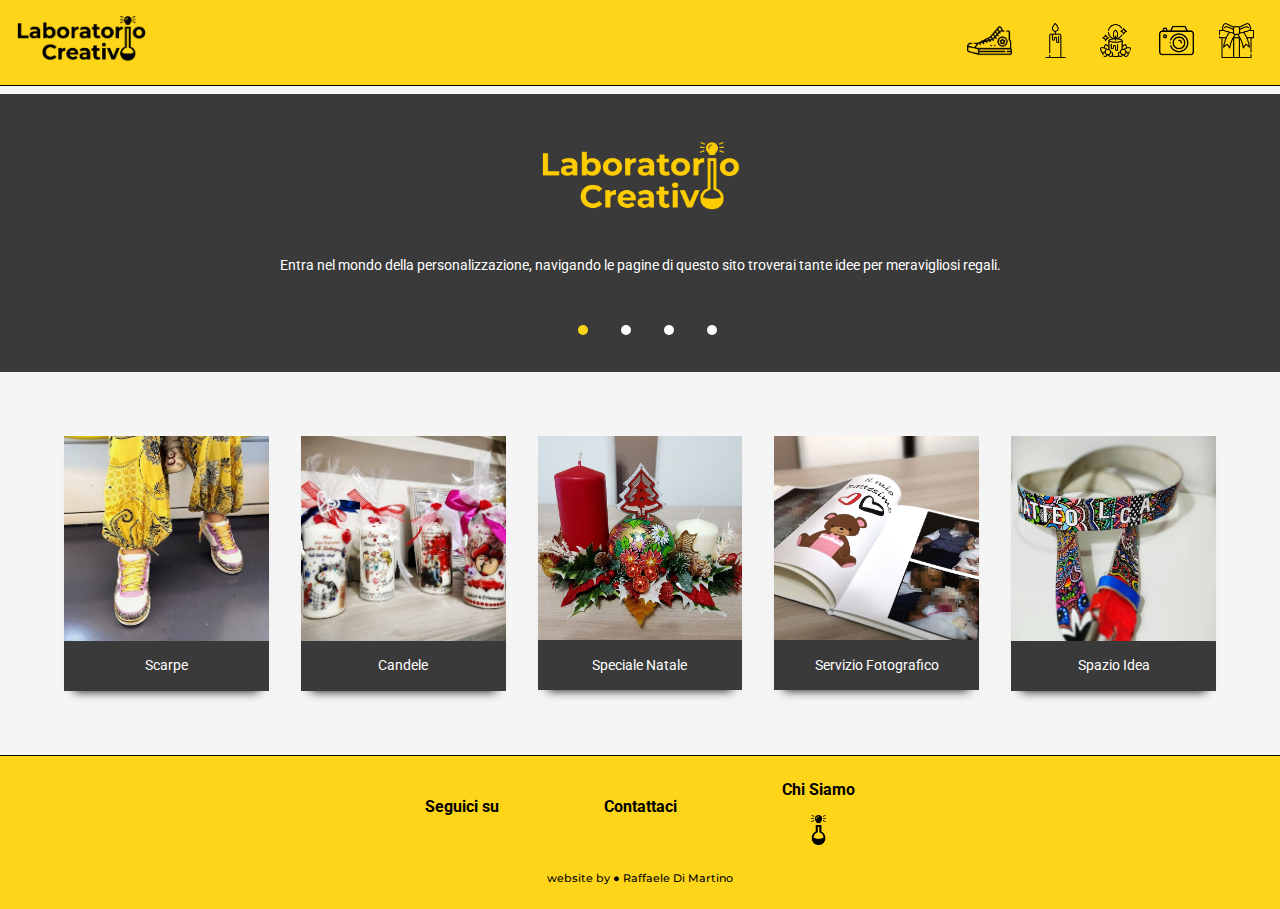
<file: home.html>
<!DOCTYPE html>
<html lang="en">

<head>
    <meta charset="UTF-8">
    <meta http-equiv="X-UA-Compatible" content="IE=edge">
    <meta name="viewport" content="width=device-width, initial-scale=1.0">
    <meta name="description" content="Laboratorio Creativo, scarpe personalizzate, candele personalizzate, natale, servizio Fotografico">
    <link rel="icon" href="img/favicon384x384.png">
    <link rel="stylesheet" href="styles/nav-foot.css">
    <link rel="stylesheet" href="styles/home.css">
    <link rel="stylesheet" href="styles/carousel.css">
    <link rel="preconnect" href="https://fonts.gstatic.com">
    <link href="https://fonts.googleapis.com/css2?family=Montserrat:wght@100;200;300;400;500;600;700;800&family=Roboto:wght@100;300;400;500;700;900&display=swap" rel="stylesheet">
    <link href="https://fonts.googleapis.com/css2?family=Open+Sans:wght@300;400;600;700;800&display=swap" rel="stylesheet">
    <link href="https://fonts.googleapis.com/css2?family=Josefin+Sans:wght@100;200;300;400;500&display=swap" rel="stylesheet">
    <link rel="stylesheet" href="https://use.fontawesome.com/releases/v5.8.1/css/all.css" integrity="sha384-50oBUHEmvpQ+1lW4y57PTFmhCaXp0ML5d60M1M7uH2+nqUivzIebhndOJK28anvf" crossorigin="anonymous">
    <title>Laboratorio Creativo</title>
</head>

<body>
    <nav class="navbar">
        <a href="home.html"><img class="logo" src="../img/logo black.png" alt="logo"></a>
        <ul class="list">
            <li>
                <a href="../html/scarpe.html"><img class="iconNav shoes" src="img/iconsNav/sneakers.png" alt="scarpe"></a>
            </li>
            <li>
                <a href="../html/candele.html"><img class="iconNav" src="img/iconsNav/candle.png" alt="candela"></a>
            </li>
            <li>
                <a href="../html/natale.html"><img class="iconNav" src="img/iconsNav/centro tavola.png" alt="Centro Tavola"></a>
            </li>
            <li>
                <a href="../html/photoBook.html"><img class="iconNav" src="img/iconsNav/camera (1).png" alt="Camera"></a>
            </li>
            <li>
                <a href="../html/spazioIdea.html"><img class="iconNav" src="img/iconsNav/giftbox.png" alt="Altro"></a>
            </li>
        </ul>
    </nav>
    <div class="aboutContainer">
        <img class="logoyellow" src="../img/logo yellow.png" alt="logo">
        <p class="about about0">Entra nel mondo della personalizzazione, navigando le pagine di questo sito troverai tante idee per meravigliosi regali.</p>
        <p class="about about1">Cammina con stile con meravigliose scarpe personalizzate, divertiti a giocare con svariati colori e infiniti temi che più ti rispecchiano.</p>
        <p class="about about2">In occasione di un evento importante stupisci con un regalo alternativo personalizzato, come le candele in cera decorate a mano.</p>
        <p class="about about3">A Natale decoriamo le vostre case con stupendi manufatti natalizi come centrotavola, portafoto e finti camini d'arredo.</p>
        <div class="carousel">
            <div class="circleButtons">
                <ul class="dotContainer">
                    <li class="dotControl dot0"></li>
                    <li class="dotControl dot1"></li>
                    <li class="dotControl dot2"></li>
                    <li class="dotControl dot3"></li>
                </ul>
            </div>
        </div>
    </div>
    <div class="gridContainer">
        <a class="anchorSection" href="../html/scarpe.html">
            <div class="sections">
                <section>
                    <img class="metro" src="img/sezione scarpe.jpg" alt="Scarpe">
                </section>
                <div class="desContainer">
                    <p class="des">Scarpe</p>
                </div>
            </div>
        </a>
        <a class="anchorSection" href="../html/candele.html">
            <div class="sections">
                <section><img src="img/sezione candele.jpg" alt="Candele"></section>
                <div class="desContainer">
                    <p class="des">Candele</p>
                </div>
            </div>
        </a>
        <a class="anchorSection" href="../html/natale.html">
            <div class="sections">
                <section><img src="img/sezione centrotavola.jpg" alt="Centro tavola"></section>
                <div class="desContainer">
                    <p class="des">Speciale Natale</p>
                </div>
            </div>
        </a>
        <a class="anchorSection" href="../html/photoBook.html">
            <div class="sections">
                <section><img src="img/sezione altro.jpg" alt="Foto Book"></section>
                <div class="desContainer">
                    <p class="des">Servizio Fotografico</p>
                </div>
            </div>
        </a>
        <a class="anchorSection" href="../html/spazioIdea.html">
            <div class="sections idea">
                <section><img src="img/altro.jpg" alt="Foto Book"></section>
                <div class="desContainer">
                    <p class="des">Spazio Idea</p>
                </div>
            </div>
        </a>
    </div>
    <footer>
        <div class="footerAbout">
            <div>
                <h2 class="contatti">Seguici su</h2>
                <div class="social">
                    <a href="https://www.facebook.com/Laboratorio-Creativo-Artistico-106594717366516/"><i class="fab fa-facebook footIco"></i></a>
                    <a href="https://instagram.com/laboratorio_creativo_art?igshid=1s8t9r77esaqu"><i class="fab fa-instagram footIco"></i></a>
                </div>
            </div>
            <div>
                <h2 class="contatti">Contattaci</h2>
                <div class="social">
                    <a href="https://api.whatsapp.com/send?phone=393311654417"><i class="fab fa-whatsapp footIco"></i></a>
                    <i class="far fa-envelope footIco"></i>
                </div>
            </div>
            <div class="chiSiamo">
                <h2 class="contatti cs">Chi Siamo</h2>
                <a href="../html/about.html"><img class="logoAbout footIco" src="img/logoAbout.png" alt="Logo"></a>
            </div>

        </div>
        <div>
            <p class="madeBy"> website by &#9679; Raffaele Di Martino</p>
        </div>
    </footer>
    <script src="../js/carousel.js"></script>
</body>

</html>
</file>
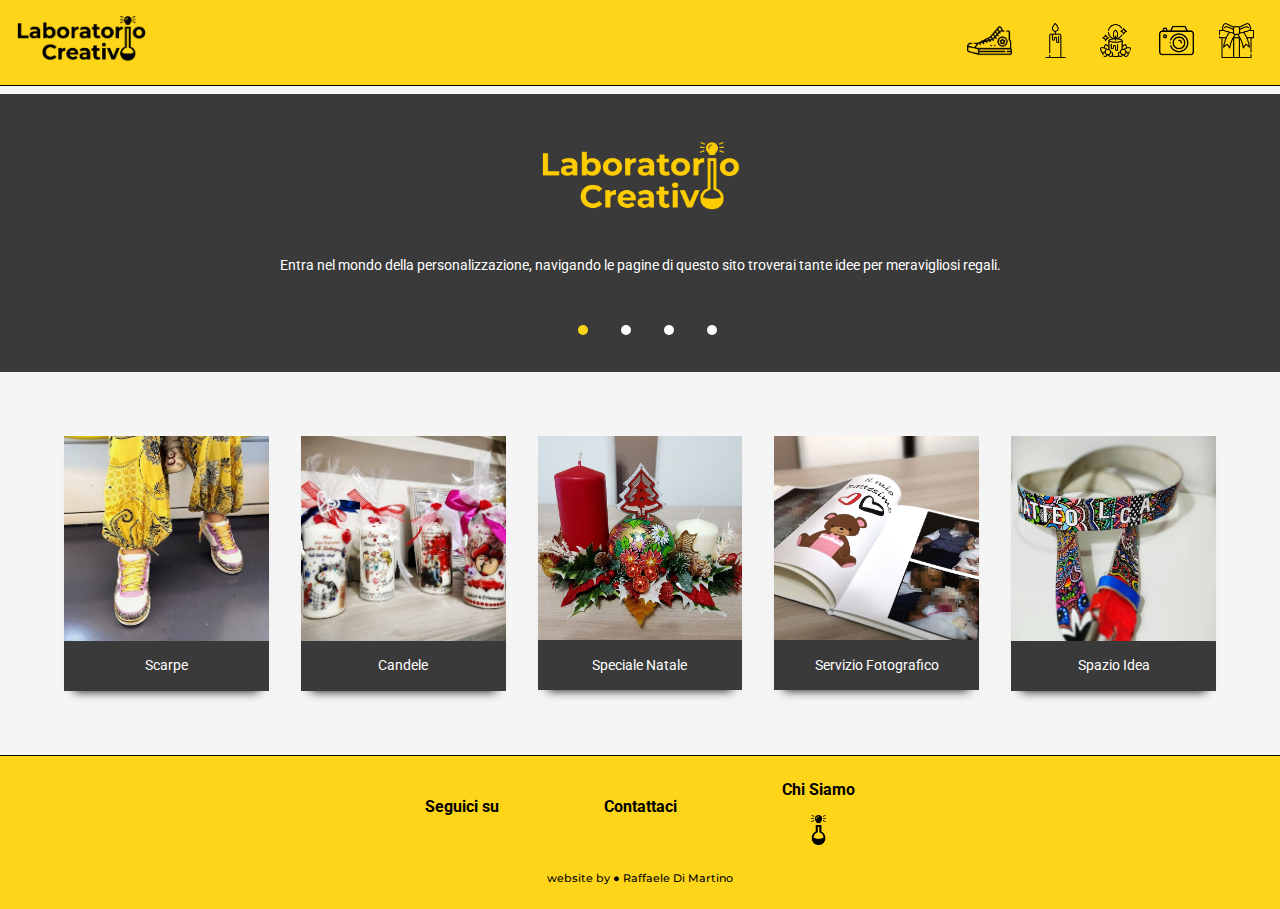
<file: home1.html>
<!DOCTYPE html>
<html lang="en">

<head>
    <meta charset="UTF-8">
    <meta http-equiv="X-UA-Compatible" content="IE=edge">
    <meta name="viewport" content="width=device-width, initial-scale=1.0">
    <meta name="description" content="Laboratorio Creativo, scarpe personalizzate, candele personalizzate, natale, servizio Fotografico">
    <link rel="icon" href="img/favicon384x384.png">
    <link rel="stylesheet" href="styles/nav-foot.css">
    <link rel="stylesheet" href="styles/home.css">
    <link rel="stylesheet" href="styles/carousel.css">
    <link rel="preconnect" href="https://fonts.gstatic.com">
    <link href="https://fonts.googleapis.com/css2?family=Montserrat:wght@100;200;300;400;500;600;700;800&family=Roboto:wght@100;300;400;500;700;900&display=swap" rel="stylesheet">
    <link href="https://fonts.googleapis.com/css2?family=Open+Sans:wght@300;400;600;700;800&display=swap" rel="stylesheet">
    <link href="https://fonts.googleapis.com/css2?family=Josefin+Sans:wght@100;200;300;400;500&display=swap" rel="stylesheet">
    <link rel="stylesheet" href="https://use.fontawesome.com/releases/v5.8.1/css/all.css" integrity="sha384-50oBUHEmvpQ+1lW4y57PTFmhCaXp0ML5d60M1M7uH2+nqUivzIebhndOJK28anvf" crossorigin="anonymous">
    <title>Laboratorio Creativo</title>
</head>

<body>
    <nav class="navbar">
        <a href="home.html"><img class="logo" src="../img/logo black.png" alt="logo"></a>
        <ul class="list">
            <li>
                <a href="../html/scarpe.html"><img class="iconNav shoes" src="img/iconsNav/sneakers.png" alt="scarpe"></a>
            </li>
            <li>
                <a href="../html/candele.html"><img class="iconNav" src="img/iconsNav/candle.png" alt="candela"></a>
            </li>
            <li>
                <a href="../html/natale.html"><img class="iconNav" src="img/iconsNav/centro tavola.png" alt="Centro Tavola"></a>
            </li>
            <li>
                <a href="../html/photoBook.html"><img class="iconNav" src="img/iconsNav/camera (1).png" alt="Camera"></a>
            </li>
            <li>
                <a href="../html/spazioIdea.html"><img class="iconNav" src="img/iconsNav/giftbox.png" alt="Altro"></a>
            </li>
        </ul>
    </nav>
    <div class="aboutContainer">
        <img class="logoyellow" src="../img/logo yellow.png" alt="logo">
        <p class="about about0">Entra nel mondo della personalizzazione, navigando le pagine di questo sito troverai tante idee per meravigliosi regali.</p>
        <p class="about about1">Cammina con stile con meravigliose scarpe personalizzate, divertiti a giocare con svariati colori e infiniti temi che più ti rispecchiano.</p>
        <p class="about about2">In occasione di un evento importante stupisci con un regalo alternativo personalizzato, come le candele in cera decorate a mano.</p>
        <p class="about about3">A Natale decoriamo le vostre case con stupendi manufatti natalizi come centrotavola, portafoto e finti camini d'arredo.</p>
        <div class="carousel">
            <div class="circleButtons">
                <ul class="dotContainer">
                    <li class="dotControl dot0"></li>
                    <li class="dotControl dot1"></li>
                    <li class="dotControl dot2"></li>
                    <li class="dotControl dot3"></li>
                </ul>
            </div>
        </div>
    </div>
    <div class="gridContainer">
        <a class="anchorSection" href="../html/scarpe.html">
            <div class="sections">
                <section>
                    <img class="metro" src="img/sezione scarpe.jpg" alt="Scarpe">
                </section>
                <div class="desContainer">
                    <p class="des">Scarpe</p>
                </div>
            </div>
        </a>
        <a class="anchorSection" href="../html/candele.html">
            <div class="sections">
                <section><img src="img/sezione candele.jpg" alt="Candele"></section>
                <div class="desContainer">
                    <p class="des">Candele</p>
                </div>
            </div>
        </a>
        <a class="anchorSection" href="../html/natale.html">
            <div class="sections">
                <section><img src="img/sezione centrotavola.jpg" alt="Centro tavola"></section>
                <div class="desContainer">
                    <p class="des">Speciale Natale</p>
                </div>
            </div>
        </a>
        <a class="anchorSection" href="../html/photoBook.html">
            <div class="sections">
                <section><img src="img/sezione altro.jpg" alt="Foto Book"></section>
                <div class="desContainer">
                    <p class="des">Servizio Fotografico</p>
                </div>
            </div>
        </a>
        <a class="anchorSection" href="../html/spazioIdea.html">
            <div class="sections idea">
                <section><img src="img/altro.jpg" alt="Foto Book"></section>
                <div class="desContainer">
                    <p class="des">Spazio Idea</p>
                </div>
            </div>
        </a>
    </div>
    <footer>
        <div class="footerAbout">
            <div>
                <h2 class="contatti">Seguici su</h2>
                <div class="social">
                    <a href="https://www.facebook.com/Laboratorio-Creativo-Artistico-106594717366516/"><i class="fab fa-facebook footIco"></i></a>
                    <a href="https://instagram.com/laboratorio_creativo_art?igshid=1s8t9r77esaqu"><i class="fab fa-instagram footIco"></i></a>
                </div>
            </div>
            <div>
                <h2 class="contatti">Contattaci</h2>
                <div class="social">
                    <a href="https://api.whatsapp.com/send?phone=393311654417"><i class="fab fa-whatsapp footIco"></i></a>
                    <i class="far fa-envelope footIco"></i>
                </div>
            </div>
            <div class="chiSiamo">
                <h2 class="contatti cs">Chi Siamo</h2>
                <a href="../html/about.html"><img class="logoAbout footIco" src="img/logoAbout.png" alt="Logo"></a>
            </div>

        </div>
        <div>
            <p class="madeBy"> website by &#9679; Raffaele Di Martino</p>
        </div>
    </footer>
    <script src="../js/carousel.js"></script>
</body>

</html>
</file>
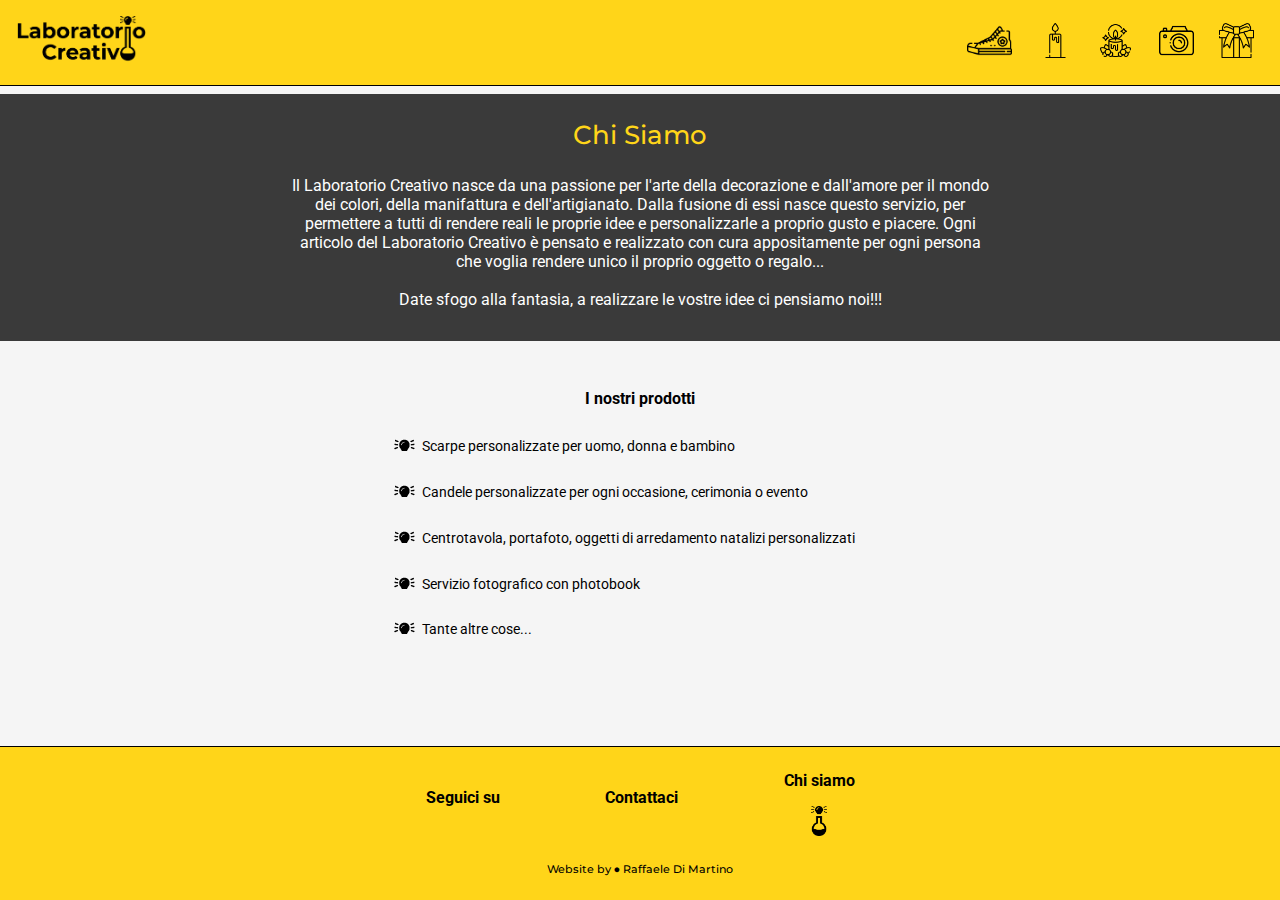
<file: html/about.html>
<!DOCTYPE html>
<html lang="en">

<head>
    <meta charset="UTF-8">
    <meta http-equiv="X-UA-Compatible" content="IE=edge">
    <meta name="viewport" content="width=device-width, initial-scale=1.0">
    <meta name="description" content="Laboratorio Creativo, scarpe personalizzate, candele personalizzate, natale, servizio Fotografico">
    <link rel="stylesheet" href="../styles/nav-foot.css">
    <link rel="stylesheet" href="../styles/about.css">
    <meta name="description" content="Laboratorio Creativo, scarpe personalizzate, candele personalizzate, natale, servizio Fotografico">
    <link rel="preconnect" href="https://fonts.gstatic.com">
    <link href="https://fonts.googleapis.com/css2?family=Montserrat:wght@100;200;300;400;500;600;700;800&family=Roboto:wght@100;300;400;500;700;900&display=swap" rel="stylesheet">
    <link href="https://fonts.googleapis.com/css2?family=Open+Sans:wght@300;400;600;700;800&display=swap" rel="stylesheet">
    <link rel="icon" href="../img/favicon384x384.png">
    <link rel="stylesheet" href="https://use.fontawesome.com/releases/v5.8.1/css/all.css" integrity="sha384-50oBUHEmvpQ+1lW4y57PTFmhCaXp0ML5d60M1M7uH2+nqUivzIebhndOJK28anvf" crossorigin="anonymous">
    <title>Chi Siamo</title>
</head>

<body>
    <nav class="navbar">
        <a href="../home.html"><img class="logo" src="../img/logo black.png" alt="logo"></a>
        <ul class="list">
            <li>
                <a href="../html/scarpe.html"><img class="iconNav shoes" src="../img/iconsNav/sneakers.png" alt="scarpe"></a>
            </li>
            <li>
                <a href="../html/candele.html"><img class="iconNav" src="../img/iconsNav/candle.png" alt="candela"></a>
            </li>
            <li>
                <a href="../html/natale.html"><img class="iconNav" src="../img/iconsNav/centro tavola.png" alt="Centro Tavola"></a>
            </li>
            <li>
                <a href="../html/photoBook.html"><img class="iconNav" src="../img/iconsNav/camera (1).png" alt="Camera"></a>
            </li>
            <li>
                <a href="../html/spazioIdea.html"><img class="iconNav" src="../img/iconsNav/giftbox.png" alt="Altro"></a>
            </li>
        </ul>
    </nav>
    <div class="aboutContainer">
        <div class="divAbout">
            <h1>Chi Siamo</h1>
            <p class="about">Il Laboratorio Creativo nasce da una passione per l'arte della decorazione e dall'amore per il mondo dei colori, della manifattura e dell'artigianato. Dalla fusione di essi nasce questo servizio, per permettere a tutti di rendere reali le
                proprie idee e personalizzarle a proprio gusto e piacere. Ogni articolo del Laboratorio Creativo è pensato e realizzato con cura appositamente per ogni persona che voglia rendere unico il proprio oggetto o regalo... <br> <br> Date sfogo
                alla fantasia, a realizzare le vostre idee ci pensiamo noi!!!</p>
        </div>
        <div class="section2">
            <p class="prodotti">I nostri prodotti</p>
            <ul class="list2">
                <li> Scarpe personalizzate per uomo, donna e bambino</li>
                <li> Candele personalizzate per ogni occasione, cerimonia o evento</li>
                <li> Centrotavola, portafoto, oggetti di arredamento natalizi personalizzati</li>
                <li> Servizio fotografico con photobook</li>
                <li> Tante altre cose...</li>
            </ul>
        </div>
    </div>
    </class>
    <footer>
        <div class="footerAbout">
            <div>
                <h2 class="contatti">Seguici su</h2>
                <div class="social">
                    <a href="https://www.facebook.com/Laboratorio-Creativo-Artistico-106594717366516/"><i class="fab fa-facebook footIco"></i></a>
                    <a href="https://instagram.com/laboratorio_creativo_art?igshid=1s8t9r77esaqu"><i class="fab fa-instagram footIco"></i></a>
                </div>
            </div>
            <div>
                <h2 class="contatti">Contattaci</h2>
                <div class="social">
                    <a href="https://api.whatsapp.com/send?phone=393311654417"><i class="fab fa-whatsapp footIco"></i></a>
                    <i class="far fa-envelope footIco"></i>
                </div>
            </div>
            <div class="chiSiamo">
                <h2 class="contatti cs">Chi siamo</h2>
                <a href="../html/about.html"><img class="logoAbout footIco" src="../img/logoAbout.png" alt="Logo"></a>
            </div>
        </div>
        <div>
            <p class="madeBy"> Website by &#9679; Raffaele Di Martino</p>
        </div>
    </footer>
</body>

</html>
</file>
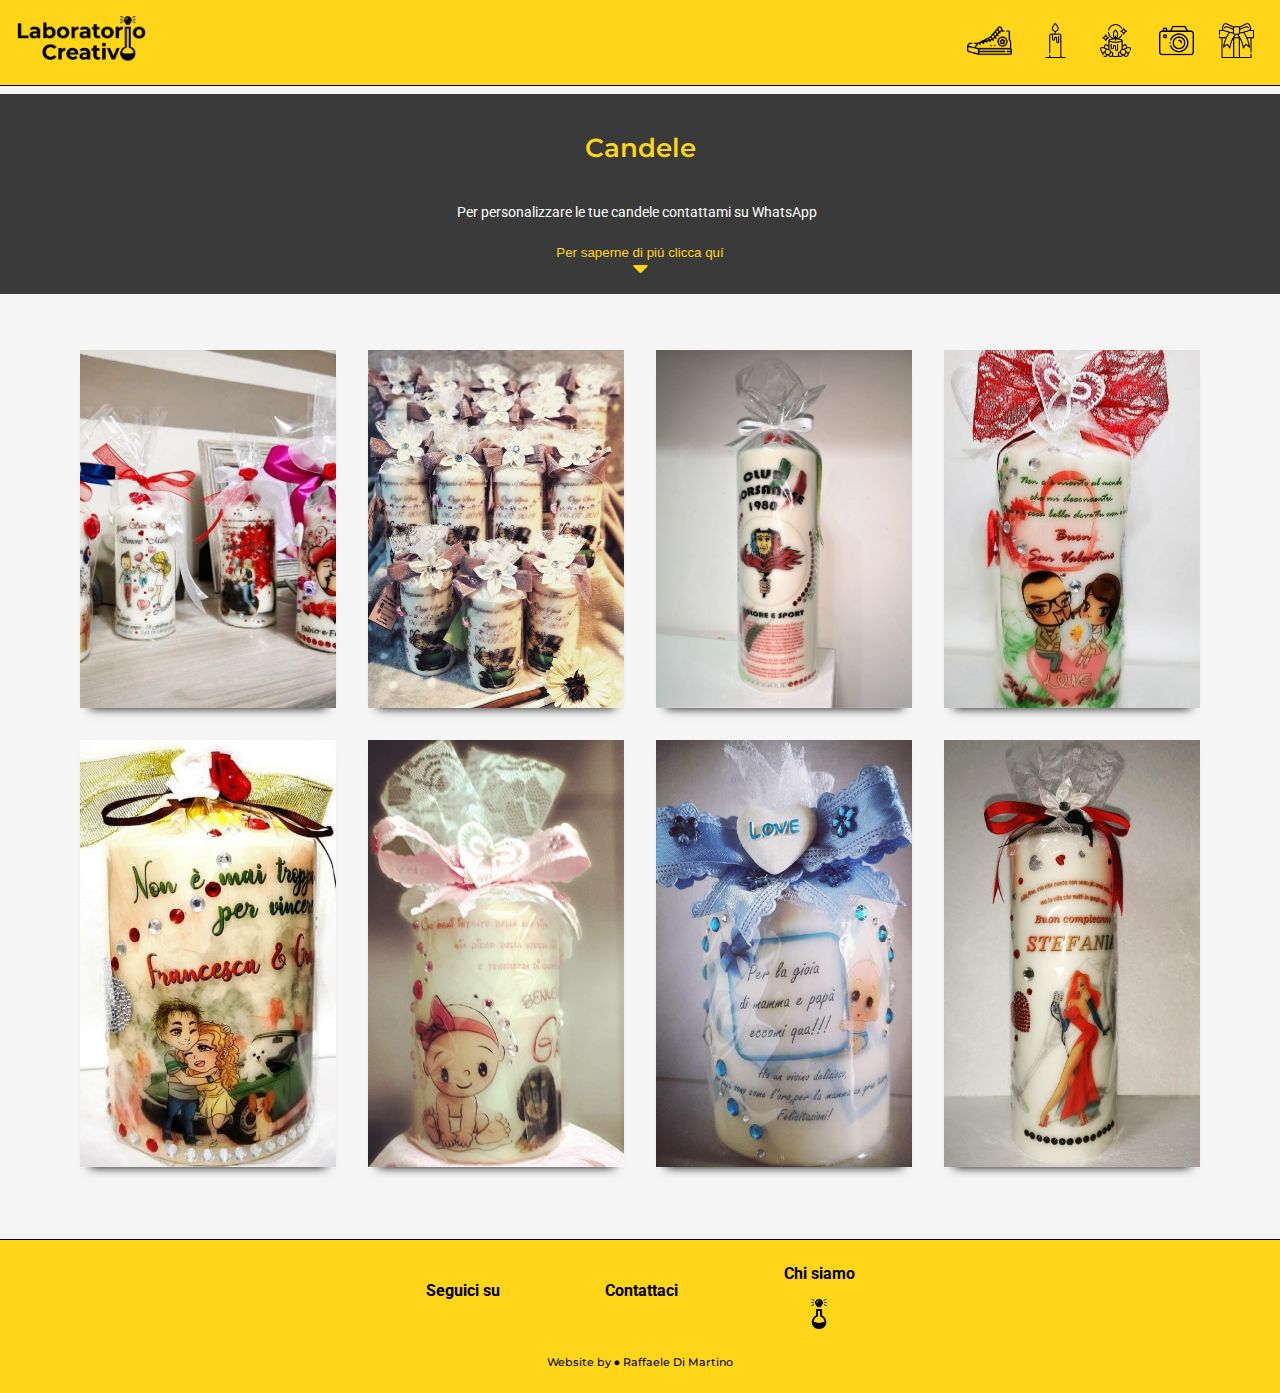
<file: html/candele.html>
<!DOCTYPE html>
<html lang="en">

<head>
    <meta charset="UTF-8">
    <meta http-equiv="X-UA-Compatible" content="IE=edge">
    <meta name="viewport" content="width=device-width, initial-scale=1.0">
    <meta name="description" content="Laboratorio Creativo, scarpe personalizzate, candele personalizzate, natale, servizio Fotografico">
    <link rel="icon" href="../img/favicon384x384.png">
    <link rel="stylesheet" href="../styles/nav-foot.css">
    <link rel="stylesheet" href="../styles/pagesLayout.css">
    <link rel="stylesheet" href="../styles/candele.css">
    <link rel="preconnect" href="https://fonts.gstatic.com">
    <link href="https://fonts.googleapis.com/css2?family=Montserrat:wght@100;200;300;400;500;600;700;800&family=Roboto:wght@100;300;400;500;700;900&display=swap" rel="stylesheet">
    <link href="https://fonts.googleapis.com/css2?family=Open+Sans:wght@300;400;600;700;800&display=swap" rel="stylesheet">
    <link rel="stylesheet" href="https://use.fontawesome.com/releases/v5.8.1/css/all.css" integrity="sha384-50oBUHEmvpQ+1lW4y57PTFmhCaXp0ML5d60M1M7uH2+nqUivzIebhndOJK28anvf" crossorigin="anonymous">
    <title>Candele</title>
</head>

<body>
    <nav class="navbar">
        <a href="../index.html"><img class="logo" src="../img/logo black.png" alt="logo"></a>
        <ul class="list">
            <li>
                <a href="../html/scarpe.html"><img class="iconNav shoes" src="../img/iconsNav/sneakers.png" alt="scarpe"></a>
            </li>
            <li>
                <a href="../html/candele.html"><img class="iconNav" src="../img/iconsNav/candle.png" alt="candela"></a>
            </li>
            <li>
                <a href="../html/natale.html"><img class="iconNav" src="../img/iconsNav/centro tavola.png" alt="Centro Tavola"></a>
            </li>
            <li>
                <a href="../html/photoBook.html"><img class="iconNav" src="../img/iconsNav/camera (1).png" alt="Camera"></a>
            </li>
            <li>
                <a href="../html/spazioIdea.html"><img class="iconNav" src="../img/iconsNav/giftbox.png" alt="Altro"></a>
            </li>
        </ul>
    </nav>
    <div class="WrapContainer">
        <h1 class="title">Candele</h1>
        <p class="firstLine">Per personalizzare le tue candele contattami su WhatsApp <a href="https://api.whatsapp.com/send?phone=393311654417" aria-label="whatsapp"><i class="fab fa-whatsapp topIco"></i></a></p>
        <div class="contentWrapper" id="wrapper">
            <p class="secondLine"><br><br> Le candele personalizzate vengono pensate come oggetti d’arredo o come alternativa alle classiche bomboniere per cerimonie.<br><br> Si prestano molto bene come oggetto originale da regalare in occasioni o eventi particolari come:
                nuova nascita, San Valentino, Compleanni, Cerimonie religiose (battesimo, matrimonio, comunione), in quanto sono completamente personalizzabili nel disegno, nei colori e nei decori di strass, nastrini in raso o in pizzo. <br><br> Per fornire
                il massimo della personalizzazione, il Laboratorio Creativo propone gratuitamente anche la progettazione e lo sviluppo in grafica digitale di disegni particolari (ad esempio realizzare il disegno con le sembianze delle persone che riceveranno
                la candela decorata). <br><br> Inoltre è possibile realizzare la candela anche con stampa fotografica. <br><br> Le candele sono disponibili in 4 formati: <br><br> - Piccolo (altezza 8cm, diametro 5.5cm) <br> - Medio (altezza 10cm, diametro
                6.6cm) <br> - Grande (altezza 15cm, diametro 6.6cm / altezza 20cm, diametro 7.6cm)
                <br> - Maxi (altezza 29cm, diametro 8.5cm)
            </p>
        </div>
        <div class="buttonWrap">
            <button id="expand"><p id="espandi">Per saperne di piú clicca quí</p><img id="arrow" src="../img/sort-down-solid-yellow.svg" alt="arrow"></button>
        </div>
    </div>
    <div class="buttonWrapper">
        <div class="buttonContainer">
            <button class="grid-toggle listButton"><img id="imgList" class="listIcon" src="../img/list-solid.svg"><img id="imgGrid" class=" listIcon" src="../img/th-solid.svg"></button>
        </div>
    </div>
    <div class="gridGallery">
        <img class="images" src="../img/Candele/IMG_20210321_152821.jpg" loading="lazy" onClick="window.open(this.src)" alt="candela">
        <img class="images" src="../img/Candele/IMG_20210321_153053.jpg" loading="lazy" onClick="window.open(this.src)" alt="candela">
        <img class="images" src="../img/Candele/IMG_20190319_221110.jpg" loading="lazy" onClick="window.open(this.src)" alt="candela">
        <img class="images" src="../img/Candele/IMG_20210321_152903.jpg" loading="lazy" onClick="window.open(this.src)" alt="candela">
        <img class="images" src="../img/Candele/IMG_20210321_152931.jpg" loading="lazy" onClick="window.open(this.src)" alt="candela">
        <img class="images" src="../img/Candele/IMG_20210321_153007.jpg" loading="lazy" onClick="window.open(this.src)" alt="candela">
        <img class="images" src="../img/Candele/IMG_20210321_153022.jpg" loading="lazy" onClick="window.open(this.src)" alt="candela">
        <img class="images" src="../img/Candele/IMG_20210321_153105.jpg" loading="lazy" onClick="window.open(this.src)" alt="candela">
    </div>
    <footer>
        <div class="footerAbout">
            <div>
                <h2 class="contatti">Seguici su</h2>
                <div class="social">
                    <a href="https://www.facebook.com/Laboratorio-Creativo-Artistico-106594717366516/" aria-label="facebook"><i class="fab fa-facebook footIco"></i></a>
                    <a href="https://instagram.com/laboratorio_creativo_art?igshid=1s8t9r77esaqu" aria-label="instagram"><i class="fab fa-instagram footIco"></i></a>
                </div>
            </div>
            <div>
                <h2 class="contatti">Contattaci</h2>
                <div class="social">
                    <a href="https://api.whatsapp.com/send?phone=393311654417" aria-label="whatsapp"><i class="fab fa-whatsapp footIco"></i></a>
                    <a href="mailto: laboratoriocreativo.custom@gmail.com" aria-label="email"><i class="far fa-envelope footIco"></i></a>
                </div>
            </div>
            <div class="chiSiamo">
                <h2 class="contatti cs">Chi siamo</h2>
                <a href="../html/about.html"><img class="logoAbout footIco" src="../img/logoAbout.png" alt="Logo"></a>
            </div>
        </div>
        <div>
            <p class="madeBy"> Website by &#9679; Raffaele Di Martino</p>
        </div>
    </footer>
    <script src="../js/script.js"></script>
</body>

</html>
</file>
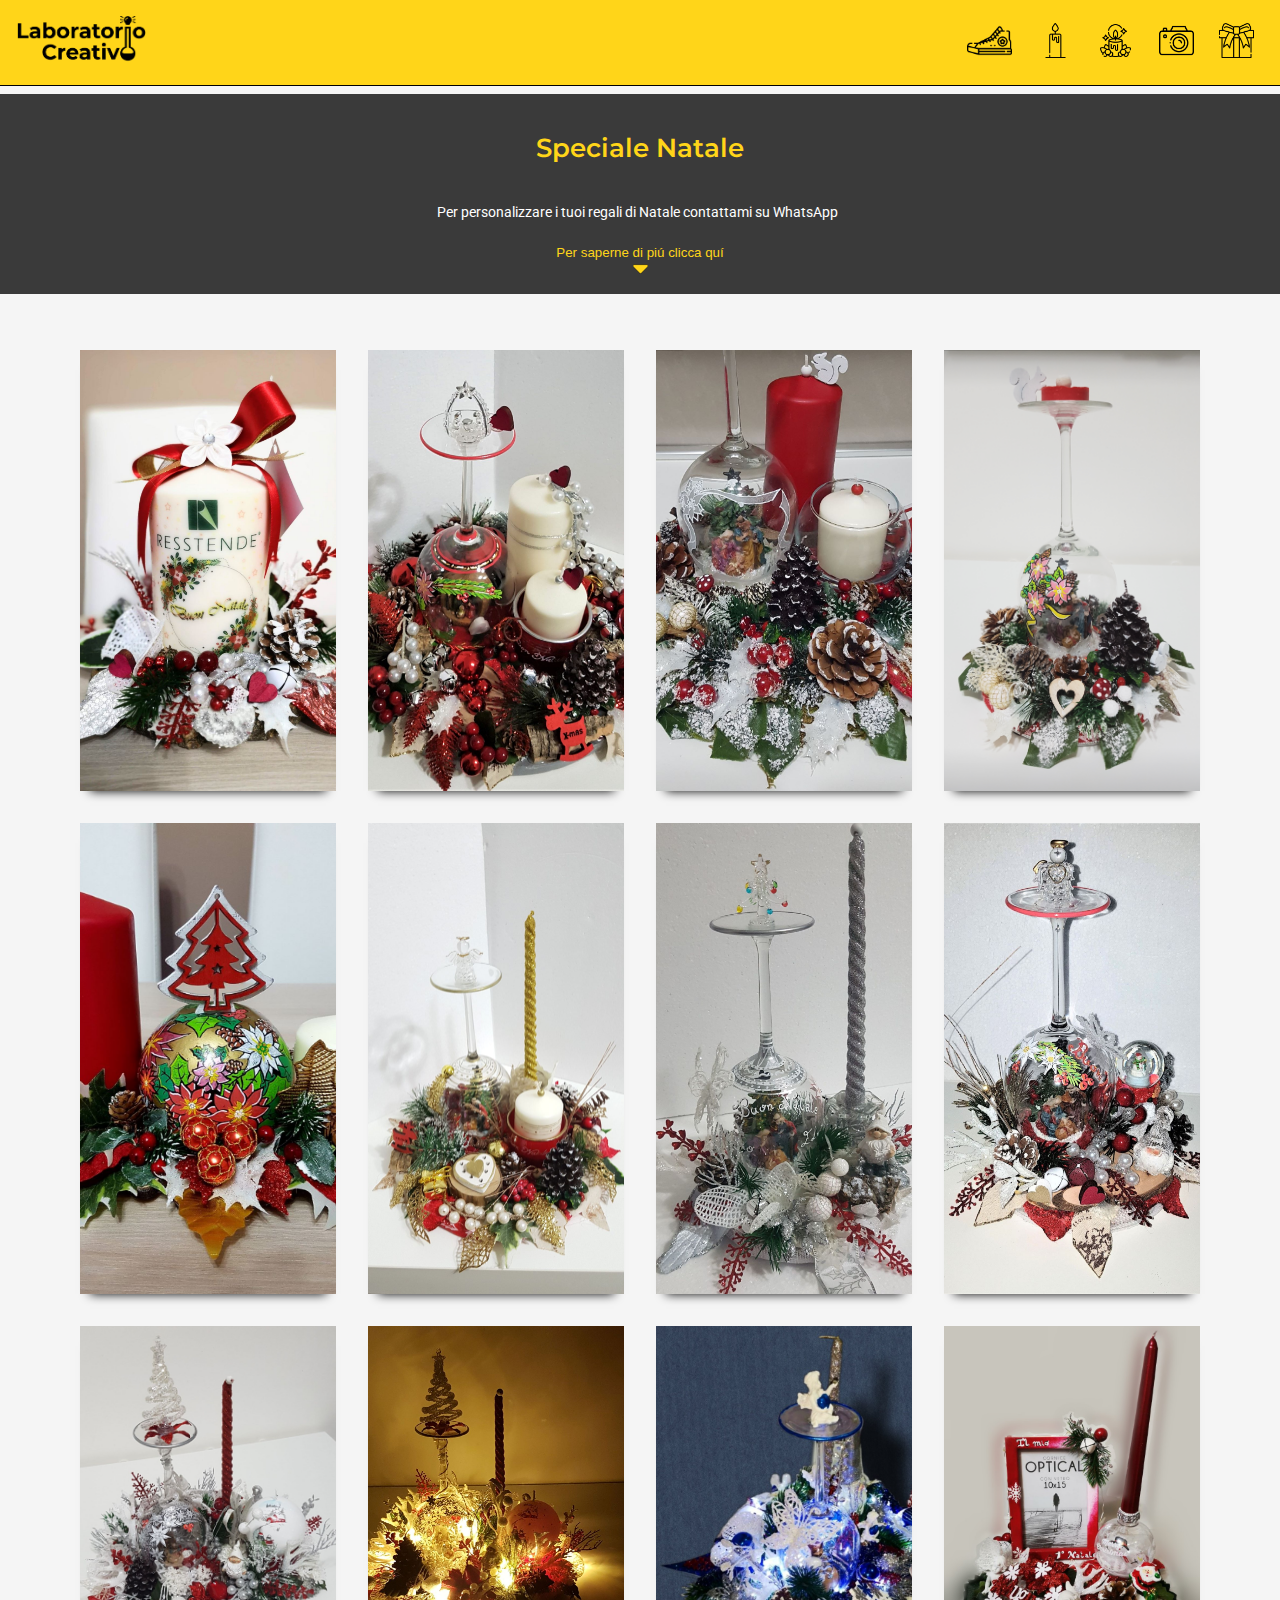
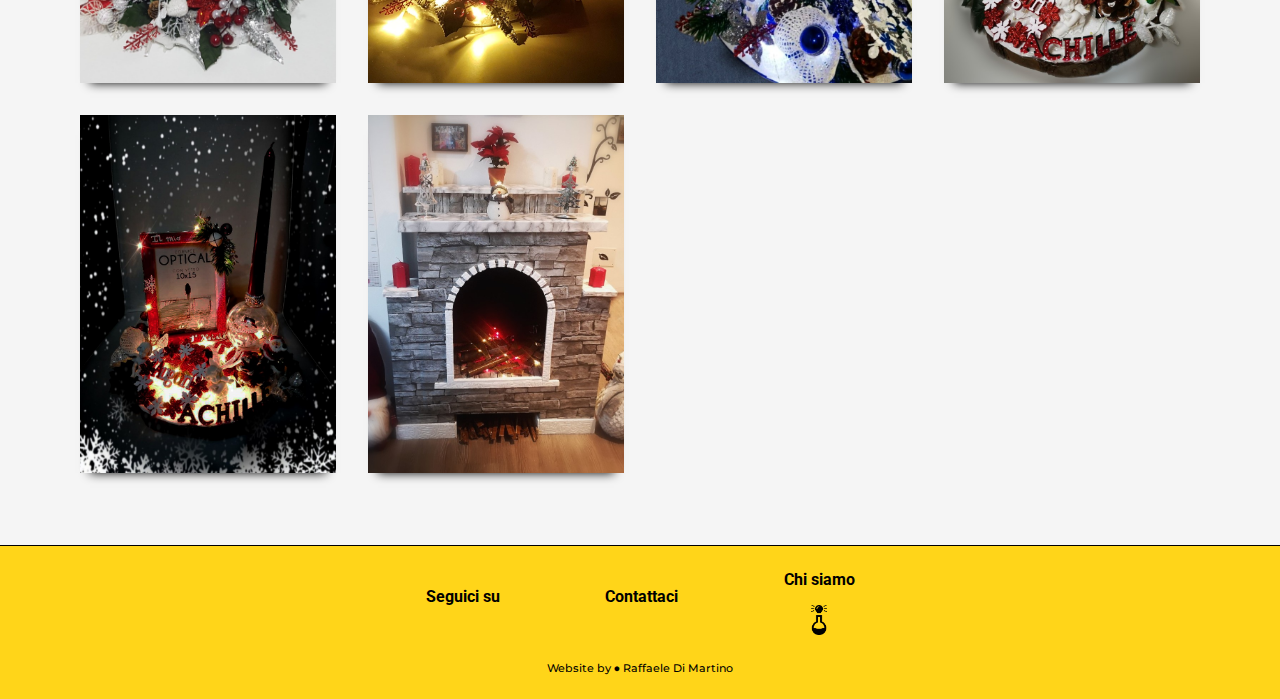
<file: html/natale.html>
<!DOCTYPE html>
<html lang="en">

<head>
    <meta charset="UTF-8">
    <meta http-equiv="X-UA-Compatible" content="IE=edge">
    <meta name="viewport" content="width=device-width, initial-scale=1.0">
    <meta name="description" content="Laboratorio Creativo, scarpe personalizzate, candele personalizzate, natale, servizio Fotografico">
    <link rel="icon" href="../img/favicon384x384.png">
    <link rel="stylesheet" href="../styles/nav-foot.css">
    <link rel="stylesheet" href="../styles/pagesLayout.css">
    <link rel="stylesheet" href="../styles/natale.css">
    <link rel="preconnect" href="https://fonts.gstatic.com">
    <link href="https://fonts.googleapis.com/css2?family=Montserrat:wght@100;200;300;400;500;600;700;800&family=Roboto:wght@100;300;400;500;700;900&display=swap" rel="stylesheet">
    <link href="https://fonts.googleapis.com/css2?family=Open+Sans:wght@300;400;600;700;800&display=swap" rel="stylesheet">
    <link rel="stylesheet" href="https://use.fontawesome.com/releases/v5.8.1/css/all.css" integrity="sha384-50oBUHEmvpQ+1lW4y57PTFmhCaXp0ML5d60M1M7uH2+nqUivzIebhndOJK28anvf" crossorigin="anonymous">
    <title>Speciale Natale</title>
</head>

<body>
    <nav class="navbar">
        <a href="../index.html"><img class="logo" src="../img/logo black.png" alt="logo"></a>
        <ul class="list">
            <li>
                <a href="../html/scarpe.html"><img class="iconNav shoes" src="../img/iconsNav/sneakers.png" alt="scarpe"></a>
            </li>
            <li>
                <a href="../html/candele.html"><img class="iconNav" src="../img/iconsNav/candle.png" alt="candela"></a>
            </li>
            <li>
                <a href="../html/natale.html"><img class="iconNav" src="../img/iconsNav/centro tavola.png" alt="Centro Tavola"></a>
            </li>
            <li>
                <a href="../html/photoBook.html"><img class="iconNav" src="../img/iconsNav/camera (1).png" alt="Camera"></a>
            </li>
            <li>
                <a href="../html/spazioIdea.html"><img class="iconNav" src="../img/iconsNav/giftbox.png" alt="Altro"></a>
            </li>
        </ul>
    </nav>
    <div class="WrapContainer">
        <h1>Speciale Natale</h1>
        <p class="firstLine">Per personalizzare i tuoi regali di Natale contattami su WhatsApp <a href="https://api.whatsapp.com/send?phone=393311654417" aria-label="whatsapp"><i class="fab fa-whatsapp topIco"></i></a></p>
        <div class="contentWrapper" id="wrapper">
            <p class="secondLine">
                <br><br> Nel periodo più magico dell’anno, quello del Santo Natale, il Laboratorio Creativo ha pensato bene di creare dei bellissimi centrotavola per addobbare le vostre tavole e rendere l’atmosfera natalizia ancora più magica (ottimi
                anche come idea regalo).
                <br><br> Come tutti i prodotti del Laboratorio Creativo, anche i centrotavola sono personalizzabili. <br> E’ possibile scegliere tra formato grande e piccolo e tra una vasta gamma di colori in tema natalizio, è possibile inoltre aggiungere
                un mini impianto di luci a intermittenza alimentato a batterie. <br> Oltre ai centrotavola, si può scegliere anche un portafoto in stile natalizio e oggetti d’arredo (ad esempio, finto camino).
            </p>
        </div>
        <div class="buttonWrap">
            <button id="expand"><p id="espandi">Per saperne di piú clicca quí</p><img id="arrow" src="../img/sort-down-solid-yellow.svg" alt="arrow"></button>
        </div>
    </div>
    <div class="buttonWrapper">
        <div class="buttonContainer">
             <button class="grid-toggle listButton"><img id="imgList" class="listIcon" src="../img/list-solid.svg" alt="list icon"><img id="imgGrid" class=" listIcon" src="../img/th-solid.svg" alt="grid icon"></button>
        </div>
    </div>
    <div class="gridGallery">
        <img class="images" src="../img/Natale/resstende.jpg" loading="lazy" onClick="window.open(this.src)" alt="centroTavola">
        <img class="images" src="../img/Natale/20171029_192004.jpg" loading="lazy" onClick="window.open(this.src)" alt="centroTavola">
        <img class="images" src="../img/Natale/20161210_173311.jpg" loading="lazy" onClick="window.open(this.src)" alt="centroTavola">
        <img class="images" src="../img/Natale/Screenshot_20170923-094037.png" loading="lazy" onClick="window.open(this.src)" alt="centroTavola">
        <img class="images" src="../img/Natale/20161217_215010.jpg" loading="lazy" onClick="window.open(this.src)" alt="centroTavola">
        <img class="images" src="../img/Natale/20171029_192504.jpg" loading="lazy" onClick="window.open(this.src)" alt="centroTavola">
        <img class="images" src="../img/Natale/20171101_172650.jpg" loading="lazy" onClick="window.open(this.src)" alt="centroTavola">
        <img class="images" src="../img/Natale/20171101_221049.jpg" loading="lazy" onClick="window.open(this.src)" alt="centroTavola">
        <img class="images" src="../img/Natale/20171112_172516.jpg" loading="lazy" onClick="window.open(this.src)" alt="centroTavola">
        <img class="images" src="../img/Natale/20171112_172608.jpg" loading="lazy" onClick="window.open(this.src)" alt="centroTavola">
        <img class="images" src="../img/Natale/PicsArt_03-21-04.02.50.jpg" loading="lazy" onClick="window.open(this.src)" alt="centroTavola">
        <img class="images" src="../img/Natale/porta foto.jpg" loading="lazy" onClick="window.open(this.src)" alt="portafoto">
        <img class="images" src="../img/Natale/porta foto2.jpg" loading="lazy" onClick="window.open(this.src)" alt="portafoto">
        <img class="images" src="../img/Natale/camino.jpg" loading="lazy" onClick="window.open(this.src)" alt="altro">
    </div>
    <footer>
        <div class="footerAbout">
            <div>
                <h2 class="contatti">Seguici su</h2>
                <div class="social">
                    <a href="https://www.facebook.com/Laboratorio-Creativo-Artistico-106594717366516/" aria-label="facebook"><i class="fab fa-facebook footIco"></i></a>
                    <a href="https://instagram.com/laboratorio_creativo_art?igshid=1s8t9r77esaqu" aria-label="instagram"><i class="fab fa-instagram footIco"></i></a>
                </div>
            </div>
            <div>
                <h2 class="contatti">Contattaci</h2>
                <div class="social">
                    <a href="https://api.whatsapp.com/send?phone=393311654417" aria-label="whatsapp"><i class="fab fa-whatsapp footIco"></i></a>
                    <a href="mailto: laboratoriocreativo.custom@gmail.com" aria-label="email"><i class="far fa-envelope footIco"></i></a>
                </div>
            </div>
            <div class="chiSiamo">
                <h2 class="contatti cs">Chi siamo</h2>
                <a href="../html/about.html"><img class="logoAbout footIco" src="../img/logoAbout.png" alt="Logo"></a>
            </div>
        </div>
        <div>
            <p class="madeBy"> Website by &#9679; Raffaele Di Martino</p>
        </div>
    </footer>
    <script src="../js/script.js"></script>
</body>

</html>
</file>
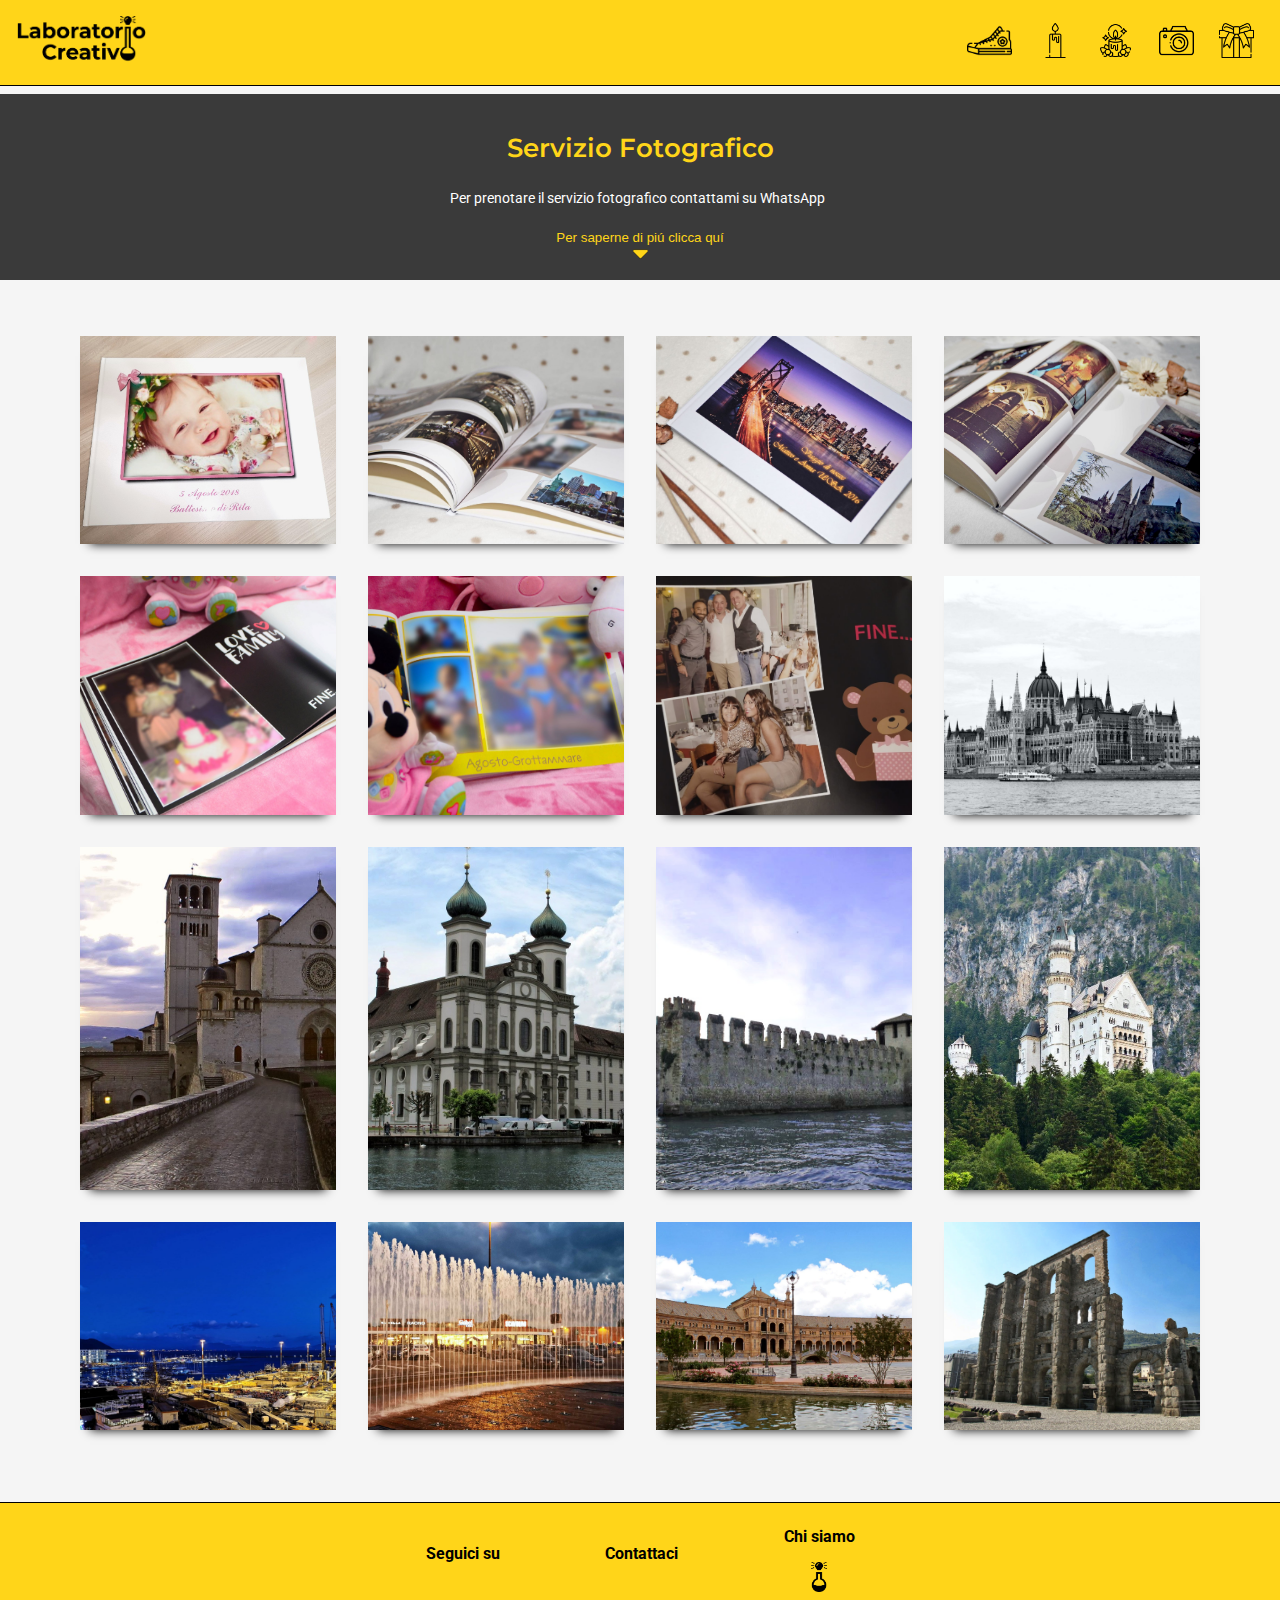
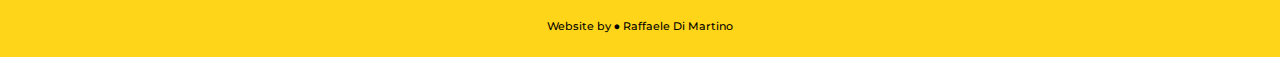
<file: html/photoBook.html>
<!DOCTYPE html>
<html lang="en">

<head>
    <meta charset="UTF-8">
    <meta http-equiv="X-UA-Compatible" content="IE=edge">
    <meta name="viewport" content="width=device-width, initial-scale=1.0">
    <meta name="description" content="Laboratorio Creativo, scarpe personalizzate, candele personalizzate, natale, servizio Fotografico">
    <link rel="icon" href="../img/favicon384x384.png">
    <link rel="stylesheet" href="../styles/nav-foot.css">
    <link rel="stylesheet" href="../styles/pagesLayout.css">
    <link rel="stylesheet" href="../styles/photobook.css">
    <link rel="preconnect" href="https://fonts.gstatic.com">
    <link href="https://fonts.googleapis.com/css2?family=Montserrat:wght@100;200;300;400;500;600;700;800&family=Roboto:wght@100;300;400;500;700;900&display=swap" rel="stylesheet">
    <link href="https://fonts.googleapis.com/css2?family=Open+Sans:wght@300;400;600;700;800&display=swap" rel="stylesheet">
    <link rel="stylesheet" href="https://use.fontawesome.com/releases/v5.8.1/css/all.css" integrity="sha384-50oBUHEmvpQ+1lW4y57PTFmhCaXp0ML5d60M1M7uH2+nqUivzIebhndOJK28anvf" crossorigin="anonymous">
    <title>Servizio Fotografico</title>
</head>

<body>
    <nav class="navbar">
        <a href="../index.html"><img class="logo" src="../img/logo black.png" alt="logo"></a>
        <ul class="list">
            <li>
                <a href="../html/scarpe.html"><img class="iconNav shoes" src="../img/iconsNav/sneakers.png" alt="scarpe"></a>
            </li>
            <li>
                <a href="../html/candele.html"><img class="iconNav" src="../img/iconsNav/candle.png" alt="candela"></a>
            </li>
            <li>
                <a href="../html/natale.html"><img class="iconNav" src="../img/iconsNav/centro tavola.png" alt="Centro Tavola"></a>
            </li>
            <li>
                <a href="../html/photoBook.html"><img class="iconNav" src="../img/iconsNav/camera (1).png" alt="Camera"></a>
            </li>
            <li>
                <a href="../html/spazioIdea.html"><img class="iconNav" src="../img/iconsNav/giftbox.png" alt="Altro"></a>
            </li>
        </ul>
    </nav>
    <div class="WrapContainer">
        <h1>Servizio Fotografico</h1>
        <p class="firstLine">Per prenotare il servizio fotografico contattami su WhatsApp <a href="https://api.whatsapp.com/send?phone=393311654417"><i class="fab fa-whatsapp topIco"></i></a></p>
        <div class="contentWrapper" id="wrapper">
            <p class="secondLine"><br><br> Un interessante servizio che offre il Laboratorio Creativo è il servizio fotografico con fotolibro. Per immortalare i vostri eventi come compleanni e cerimonie religiose (battesimi, comunioni).
                <br><br> Il servizio fotografico si svolge in tre fasi:<br><br> 1° Step – Presenza sul luogo per scatti fotografici senza limiti da inizio a fine cerimonia <br><br> 2° Step – Fotoritocco delle foto scelte e a seguire fotomontaggio e grafica
                fotolibro <br><br> 3° Step – Realizzazione del fotolibro in termini di stampa I tempi di attesa per il servizio fotografico possono variare dai 20 ai 30 giorni lavorativi.
            </p>
        </div>
        <div class="buttonWrap">
            <button id="expand"><p id="espandi">Per saperne di piú clicca quí</p><img id="arrow" src="../img/sort-down-solid-yellow.svg" alt="arrow"></button>
        </div>
    </div>
    <div class="buttonWrapper">
        <div class="buttonContainer">
            <button class="grid-toggle listButton"><img id="imgList" class="listIcon" src="../img/list-solid.svg"><img id="imgGrid" class=" listIcon" src="../img/th-solid.svg"></button>
        </div>
    </div>
    <div class="gridGallery">
        <img class="images" src="../img/FotoBook/preview (1).jpg" loading="lazy" onClick="window.open(this.src)" alt="fotobook">
        <img class="images" src="../img/FotoBook/1.jpg" loading="lazy" onClick="window.open(this.src)" alt="fotobook">
        <img class="images" src="../img/FotoBook/3.jpg" loading="lazy" onClick="window.open(this.src)" alt="fotobook">
        <img class="images" src="../img/FotoBook/4.jpg" loading="lazy" onClick="window.open(this.src)" alt="fotobook">
        <img class="images" src="../img/FotoBook/9.jpg" loading="lazy" onClick="window.open(this.src)" alt="fotobook">
        <img class="images" src="../img/FotoBook/14.jpg" loading="lazy" onClick="window.open(this.src)" alt="fotobook">
        <img class="images" src="../img/FotoBook/1617032447766.jpg" loading="lazy" onClick="window.open(this.src)" alt="fotobook">
        <img class="images" src="../img/FotoBook/PicsArt_03-23-08.25.34.jpg" loading="lazy" onClick="window.open(this.src)" alt="fotobook">
        <img class="images" src="../img/FotoBook/PicsArt_03-23-08.53.54.jpg" loading="lazy" onClick="window.open(this.src)" alt="fotobook">
        <img class="images" src="../img/FotoBook/PicsArt_03-23-08.58.28.jpg" loading="lazy" onClick="window.open(this.src)" alt="fotobook">
        <img class="images" src="../img/FotoBook/PicsArt_03-23-09.02.49.jpg" loading="lazy" onClick="window.open(this.src)" alt="fotobook">
        <img class="images" src="../img/FotoBook/PicsArt_03-23-09.05.23.jpg" loading="lazy" onClick="window.open(this.src)" alt="fotobook">
        <img class="images" src="../img/FotoBook/PicsArt_03-23-09.11.56.jpg" loading="lazy" onClick="window.open(this.src)" alt="fotobook">
        <img class="images" src="../img/FotoBook/PicsArt_03-23-09.16.54.jpg" loading="lazy" onClick="window.open(this.src)" alt="fotobook">
        <img class="images" src="../img/FotoBook/PicsArt_03-23-09.27.16.jpg" loading="lazy" onClick="window.open(this.src)" alt="fotobook">
        <img class="images" src="../img/FotoBook/PicsArt_03-23-09.29.39.jpg" loading="lazy" onClick="window.open(this.src)" alt="fotobook">
    </div>
    <footer>
        <div class="footerAbout">
            <div>
                <h2 class="contatti">Seguici su</h2>
                <div class="social">
                    <a href="https://www.facebook.com/Laboratorio-Creativo-Artistico-106594717366516/"><i class="fab fa-facebook footIco"></i></a>
                    <a href="https://instagram.com/laboratorio_creativo_art?igshid=1s8t9r77esaqu"><i class="fab fa-instagram footIco"></i></a>
                </div>
            </div>
            <div>
                <h2 class="contatti">Contattaci</h2>
                <div class="social">
                    <a href="https://api.whatsapp.com/send?phone=393311654417"><i class="fab fa-whatsapp footIco"></i></a>
                    <a href="mailto: laboratoriocreativo.custom@gmail.com"><i class="far fa-envelope footIco"></i></a>
                </div>
            </div>
            <div class="chiSiamo">
                <h2 class="contatti cs">Chi siamo</h2>
                <a href="../html/about.html"><img class="logoAbout footIco" src="../img/logoAbout.png" alt="Logo"></a>
            </div>
        </div>
        <div>
            <p class="madeBy"> Website by &#9679; Raffaele Di Martino</p>
        </div>
    </footer>
    <script src="../js/script.js"></script>
</body>

</html>
</file>
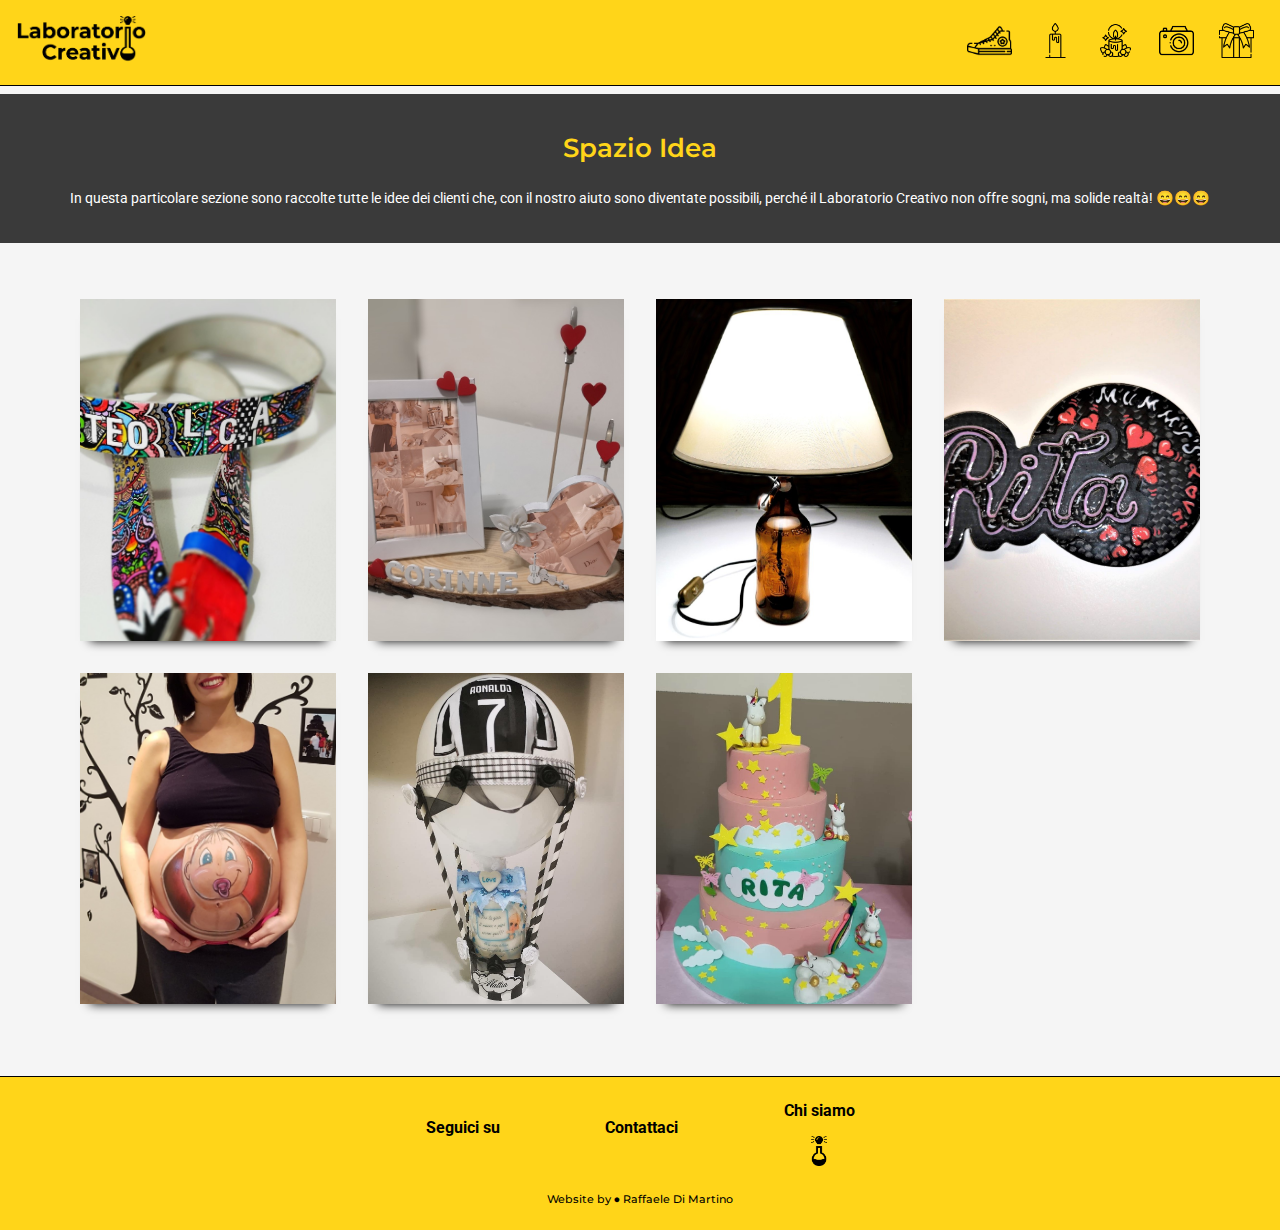
<file: html/spazioIdea.html>
<!DOCTYPE html>
<html lang="en">

<head>
    <meta charset="UTF-8">
    <meta http-equiv="X-UA-Compatible" content="IE=edge">
    <meta name="viewport" content="width=device-width, initial-scale=1.0">
    <meta name="description" content="Laboratorio Creativo, scarpe personalizzate, candele personalizzate, natale, servizio Fotografico">
    <link rel="icon" href="../img/favicon384x384.png">
    <link rel="stylesheet" href="../styles/nav-foot.css">
    <link rel="stylesheet" href="../styles/pagesLayout.css">
    <link rel="stylesheet" href="../styles/spazioIdea.css">
    <link rel="preconnect" href="https://fonts.gstatic.com">
    <link href="https://fonts.googleapis.com/css2?family=Montserrat:wght@100;200;300;400;500;600;700;800&family=Roboto:wght@100;300;400;500;700;900&display=swap" rel="stylesheet">
    <link href="https://fonts.googleapis.com/css2?family=Open+Sans:wght@300;400;600;700;800&display=swap" rel="stylesheet">
    <link rel="stylesheet" href="https://use.fontawesome.com/releases/v5.8.1/css/all.css" integrity="sha384-50oBUHEmvpQ+1lW4y57PTFmhCaXp0ML5d60M1M7uH2+nqUivzIebhndOJK28anvf" crossorigin="anonymous">
    <title>Spazio Idea</title>
</head>

<body>
    <nav class="navbar">
        <a href="../index.html"><img class="logo" src="../img/logo black.png" alt="logo"></a>
        <ul class="list">
            <li>
                <a href="../html/scarpe.html"><img class="iconNav shoes" src="../img/iconsNav/sneakers.png" alt="scarpe"></a>
            </li>
            <li>
                <a href="../html/candele.html"><img class="iconNav" src="../img/iconsNav/candle.png" alt="candela"></a>
            </li>
            <li>
                <a href="../html/natale.html"><img class="iconNav" src="../img/iconsNav/centro tavola.png" alt="Centro Tavola"></a>
            </li>
            <li>
                <a href="../html/photoBook.html"><img class="iconNav" src="../img/iconsNav/camera (1).png" alt="Camera"></a>
            </li>
            <li>
                <a href="../html/spazioIdea.html"><img class="iconNav" src="../img/iconsNav/giftbox.png" alt="Altro"></a>
            </li>
        </ul>
    </nav>
    <div class="WrapContainer">
        <h1>Spazio Idea</h1>
        <p class="firstLine">In questa particolare sezione sono raccolte tutte le idee dei clienti che, con il nostro aiuto sono diventate possibili, perché il Laboratorio Creativo non offre sogni, ma solide realtà! &#128516;&#128516;&#128516;</p>
    </div>
    <div class="gridGallery">
        <img src="../img/idee/cintura.jpg" loading="lazy" onClick="window.open(this.src)" alt="altro">
        <img src="../img/idee/preview.jpg" loading="lazy" onClick="window.open(this.src)" alt="altro">
        <img src="../img/idee/preview (1).jpg" loading="lazy" onClick="window.open(this.src)" alt="altro">
        <img src="../img/idee/portachiavi carbonio.jpg" loading="lazy" onClick="window.open(this.src)" alt="altro">
        <img src="../img/idee/BodyArt.jpg" loading="lazy" onClick="window.open(this.src)" alt="altro">
        <img src="../img/idee/IMG_20210321_153037.jpg" loading="lazy" onClick="window.open(this.src)" alt="candela">
        <img src="../img/idee/1617029235483.jpg" loading="lazy" onClick="window.open(this.src)" alt="altro">
    </div>
    <footer>
        <div class="footerAbout">
            <div>
                <h2 class="contatti">Seguici su</h2>
                <div class="social">
                    <a href="https://www.facebook.com/Laboratorio-Creativo-Artistico-106594717366516/"><i class="fab fa-facebook footIco"></i></a>
                    <a href="https://instagram.com/laboratorio_creativo_art?igshid=1s8t9r77esaqu"><i class="fab fa-instagram footIco"></i></a>
                </div>
            </div>
            <div>
                <h2 class="contatti">Contattaci</h2>
                <div class="social">
                    <a href="https://api.whatsapp.com/send?phone=393311654417"><i class="fab fa-whatsapp footIco"></i></a>
                    <a href="mailto: laboratoriocreativo.custom@gmail.com"><i class="far fa-envelope footIco"></i></a>
                </div>
            </div>
            <div class="chiSiamo">
                <h2 class="contatti cs">Chi siamo</h2>
                <a href="../html/about.html"><img class="logoAbout footIco" src="../img/logoAbout.png" alt="Logo"></a>
            </div>
        </div>
        <div>
            <p class="madeBy"> Website by &#9679; Raffaele Di Martino</p>
        </div>
    </footer>
</body>

</html>
</file>
<file: styles/nav-foot.css>
:root {
    --backgroundColor: rgb(235, 236, 245);
    --nav-footer: rgb(142, 151, 247);
    --about: rgb(192, 197, 247);
    --backgroundColor: rgb(245, 245, 245);
    --nav-footer: rgb(255, 213, 25);
    --about: rgb(58, 58, 58);
}

* {
    margin: 0;
    padding: 0;
    scrollbar-width: thin;
    scrollbar-color: var(--about) var(--nav-footer);
    outline: none;
}

a:link,
a:visited,
a:hover,
a:active {
    text-decoration: none;
    color: rgb(255, 255, 255);
}

::-webkit-scrollbar {
    width: 5px;
}

 ::-webkit-scrollbar-track {
    background: var(--nav-footer);
}

 ::-webkit-scrollbar-thumb {
    background: var(--about);
}

 ::-webkit-scrollbar-thumb:hover {
    background: var(--about);
}

body {
    min-height: 100vh;
    display: flex;
    flex-direction: column;
    background-color: var(--backgroundColor);
    text-align: center;
    font-family: 'Roboto', sans-serif;
    color: white;
    position: relative;
}

.navbar {
    width: 100%;
    display: flex;
    justify-content: center;
    align-items: center;
    position: sticky;
    top: 0;
    background-color: var(--nav-footer);
    border-bottom: 1px solid black;
    z-index: 100;
}

.logo {
    height: auto;
    width: 115px;
    margin: 1em 0.5em 1em 1em;
    cursor: pointer;
}

.iconNav {
    width: 30px;
    height: auto;
    cursor: pointer;
}

.shoes {
    width: 40px;
    height: auto;
}

.listContainer {
    width: 100%;
}

.list {
    width: 100%;
    display: flex;
    justify-content: space-evenly;
    align-items: center;
    list-style: none;
    padding-right: 0em;
    color: black;
    font-size: 0.8em;
}

footer {
    width: 100%;
    background-color: var(--nav-footer);
    height: auto;
    display: flex;
    flex-direction: column;
    justify-content: space-evenly;
    align-items: center;
    padding: 1.5em 0em;
    color: black;
    border-top: 1px solid black;
}

.footerAbout {
    width: 100%;
    display: flex;
    justify-content: space-evenly;
    align-items: center;
}

.contatti {
    font-size: 1em;
    margin-bottom: 1em;
}

.social {
    width: 100%;
    display: flex;
    justify-content: space-evenly;
}

i {
    font-size: 2em;
    color: black;
}

img {
    width: 100%;
    height: 100%;
}

.logoAbout {
    height: 30px;
    width: auto;
}

.footIco {
    cursor: pointer;
}

.madeBy {
    padding-top: 2em;
    font-weight: 500;
    font-size: 0.7em;
    font-family: 'Montserrat', sans-serif;
}

@media (min-width: 500px) {
    .logo {
        width: 130px;
    }
    .iconNav {
        width: 35px;
        padding-right: 2em;
    }
    .shoes {
        width: 45px;
    }
    .list {
        justify-content: flex-end;
        padding-right: 0;
    }
    .footerAbout {
        max-width: 60%;
    }
}

@media (min-width: 1024px) {
    .footerAbout {
        max-width: 50%;
    }
}
</file>
<file: styles/home.css>
.gridContainer {
    margin: 1em 1em;
}

section {
    display: flex;
    flex-direction: column;
    justify-content: center;
    align-items: center;
}

.sections {
    margin: 2em 1em 2em;
    box-shadow: 0 10px 10px -10px black;
    background-color: var(--about);
}

.desContainer {
    display: flex;
    justify-content: center;
    align-items: center;
    height: 50px;
    cursor: pointer;
}

.des {
    width: 100%;
    text-align: center;
    font-size: 0.9em;
}

.videoContainer {
    display: flex;
    flex-direction: column;
    align-items: center;
    justify-content: center;
    width: 100%;
    box-shadow: 0 10px 10px -10px black;
  }

  .subContainer{
      display: flex;
      justify-content: center;
      align-items: center;
      width: 100%;
  }
  
  .responsive-iframe {
    width: 100%;
  }

@media (min-width: 500px) {
    .logo {
        width: 130px;
    }
    .iconNav {
        width: 35px;
        padding-right: 2em;
    }
    .shoes {
        width: 45px;
    }
    .list {
        justify-content: flex-end;
        padding-right: 0;
    }
    .about {
        padding: 2em 4em 3em;
    }
    .gridContainer {
        display: grid;
        grid-template-columns: 1fr 1fr;
        gap: 2em;
        margin: 4em 4em;
        flex: 1;
    }
    .sections {
        margin: 0em 0em;
    }
    .anchorSection {
        transition: transform .2s ease;
    }
    .anchorSection:hover {
        -webkit-transform: scale(1.1);
        transform: scale(1.1);
    }
    .des {
        font-size: 0.9em;
    }
    .aboutContainer {
        grid-column: 1 / -1;
    }
    .footerAbout {
        max-width: 60%;
    }
}

@media (min-width: 1024px) {
    .gridContainer {
        grid-template-columns: 1fr 1fr 1fr 1fr 1fr;
    }
    .footerAbout {
        max-width: 50%;
    }
}
</file>
<file: styles/carousel.css>
.aboutContainer {
    margin-top: 0.5em;
    background-color: var(--about);
    display: flex;
    flex-direction: column;
    justify-content: center;
    align-items: center;
}

.logoyellow {
    margin-top: 3em;
    width: 200px;
    height: auto;
}

.about {
    font-size: 0.9em;
    text-align: center;
    padding: 7em 2em 2.5em;
}

.about0 {
    position: absolute;
    opacity: 1;
    transition: opacity 0.5s ease;
}

.about1 {
    position: absolute;
    opacity: 0;
    transition: opacity 0.5s ease;
}

.about2 {
    position: absolute;
    opacity: 0;
    transition: opacity 0.5s ease;
}

.about3 {
    padding-top: 2.8em;
    opacity: 0;
    transition: opacity 0.5s ease;
}

.carousel {
    width: 100%;
    height: auto;
    display: flex;
    justify-content: center;
    align-items: center;
    padding-bottom: 1.5em;
}

.dotControl {
    cursor: pointer;
    list-style: inside;
    font-size: 2em;
}

.circleButtons {
    width: 100%;
    margin-left: 3em;
}

.dotContainer {
    display: flex;
    justify-content: center;
    align-items: center;
}

.dot0 {
    color: rgb(255, 213, 25);
}
</file>
<file: styles/about.css>
.aboutContainer {
    flex: 1;
    margin-top: 0.5em;
}

h1 {
    font-family: 'Montserrat', sans-serif;
    color: var(--nav-footer);
    padding: 1em 1em 1em;
    font-size: 1.6em;
    font-weight: 500;
}

.divAbout {
    width: 100%;
    background-color: var(--about);
    display: flex;
    flex-direction: column;
    justify-content: center;
    align-items: center;
}

.section2 {
    margin: 3em;
}

.about {
    text-align: center;
    background-color: var(--about);
    max-width: 700px;
    padding: 0em 1em 2em;
}

ul.list2 {
    font-size: 0.9em;
    list-style-position: outside;
    list-style-image: url(../img/listicon.png);
    max-width: 450px;
    margin: auto;
    text-align: left;
    color: black;
    padding: 0em 0em 0em 1em;
}

.prodotti {
    font-weight: bold;
    margin-top: 2em;
    text-align: center;
    padding: 0em 1.35em 1em;
    color: black;
}

ul.list2 li {
    padding-top: 1em;
    padding-bottom: 1em;
}
</file>
<file: styles/pagesLayout.css>
h1 {
    color: var(--nav-footer);
    font-family: 'Montserrat', sans-serif;
    font-weight: 600;
    font-size: 1.6em;
    padding: 1.5em 1em 0.5em;
    background-color: var(--about);
}

.WrapContainer {
    background-color: var(--about);
    margin-top: 0.5em;
}

.contentWrapper {
    background-color: var(--about);
    padding: 0em 2em 0em;
    display: flex;
    flex-direction: column;
    justify-content: center;
    align-items: center;
    height: 0rem;
    transition: height 1s ease;
    overflow: hidden;
}

.intro {
    max-width: 700px;
}

p {
    text-align: left;
}

.firstLine {
    padding: 0em 2em 0em;
    margin-top: 1em;
    font-size: 0.9em;
    text-align: center;
}

.secondLine {
    max-width: 700px;
    overflow: hidden;
    font-size: 0.9em;
    font-weight: 300;
}

.topIco {
    color: white;
    margin-left: 0.2em;
    margin-top: 0.2em;
}

.buttonWrap {
    width: 100%;
    height: 70px;
    background-color: var(--about);
    display: flex;
    justify-content: center;
    align-items: center;
}

.buttonWrap button {
    background-color: var(--about);
    outline: none;
    border: none;
    padding: 0.5em 0.6em 1.5em;
    display: flex;
    flex-direction: column;
    justify-content: center;
    align-items: center;
    color: var(--nav-footer);
    cursor: pointer;
}

#espandi {
    padding: 1em 0em 0em;
    margin-bottom: 0;
}

#arrow {
    width: 15px;
    height: auto;
    margin-top: 0.3em;
}

.gridGallery {
    display: grid;
    grid-template-columns: 1fr 1fr 1fr;
    justify-content: center;
    align-items: center;
    margin: 1em 0.2em 1em;
    gap: 0.2em;

}

.gridGallery img {
    width: 100%;
    height: 200px;
    object-fit: cover;
    box-shadow: 0 4px 4px -5px black;
    margin-bottom: 1em;
    cursor: pointer;
}

.grid-list {
    display: flex;
    flex-direction: column;
    margin: 1em 1em 0em;
}
.buttonWrapper{
    background-color: var(--about);
    position: -webkit-sticky;
    position: sticky;
    top: 75px;
    z-index: 100;

}

.buttonContainer{
    margin-top: 0.2em;
    width: 100%;
    display: flex;
    justify-content: center;
    align-items: center;
    background-color: var(--nav-footer);
    border-bottom: 1px solid black;
}


.listButton{
    padding: 1em 0em;
    width: 30px;
    height: 25px;
    background-color: var(--nav-footer);
    border: none;
    position: relative;
    display: flex;
    justify-content: center;
    align-items: center;
}

.listIcon {
    width: 70%;
}

#imgList{
    position: absolute; 
}

#imgGrid{
    position: absolute;
    display: none;
}

@media (min-width: 500px) {
    .gridGallery {
        display: grid;
        grid-template-columns: repeat(auto-fill, minmax(225px, 1fr));
        justify-content: center;
        align-items: center;
        gap: 2em;
        margin: 3em 2em 1em;
    }
    .gridGallery img {
        width: 100%;
        height: 100%;
        object-fit: cover;
        box-shadow: 0 10px 10px -10px black;
        transition: transform .2s ease;
    }
    .gridGallery img:hover {
        -webkit-transform: scale(1.1);
        transform: scale(1.1);
    }
    .buttonContainer{
        display: none;
    }
}

@media (min-width: 768px) {
    .gridGallery {
        margin: 4em 5em;
    }
}
</file>
<file: styles/candele.css>
.contentWrapper.expand {
    height: fit-content;
}

@media (min-width: 768px) {
    .contentWrapper.expand {
        height: 380px;
    }
}
</file>
<file: styles/natale.css>
.contentWrapper.expand {
    height: fit-content;
}

@media (min-width: 768px) {
    .contentWrapper.expand {
        height: 192px;
    }
}
</file>
<file: styles/photobook.css>
.contentWrapper.expand {
    height: 405px;
}

@media (min-width: 375px) {
    .contentWrapper.expand {
        height: 317px;
    }
}

@media (min-width: 500px) {
    .contentWrapper.expand {
        height: 295px;
    }
    .firstLine {
        margin-top: 0em;
    }
}

@media (min-width: 600px) {
    .contentWrapper.expand {
        height: 263px;
    }
}

@media (min-width: 768px) {
    .contentWrapper.expand {
        height: 228px;
    }
}
</file>
<file: styles/spazioIdea.css>
.firstLine {
    padding-bottom: 2.5em;
}
</file>
